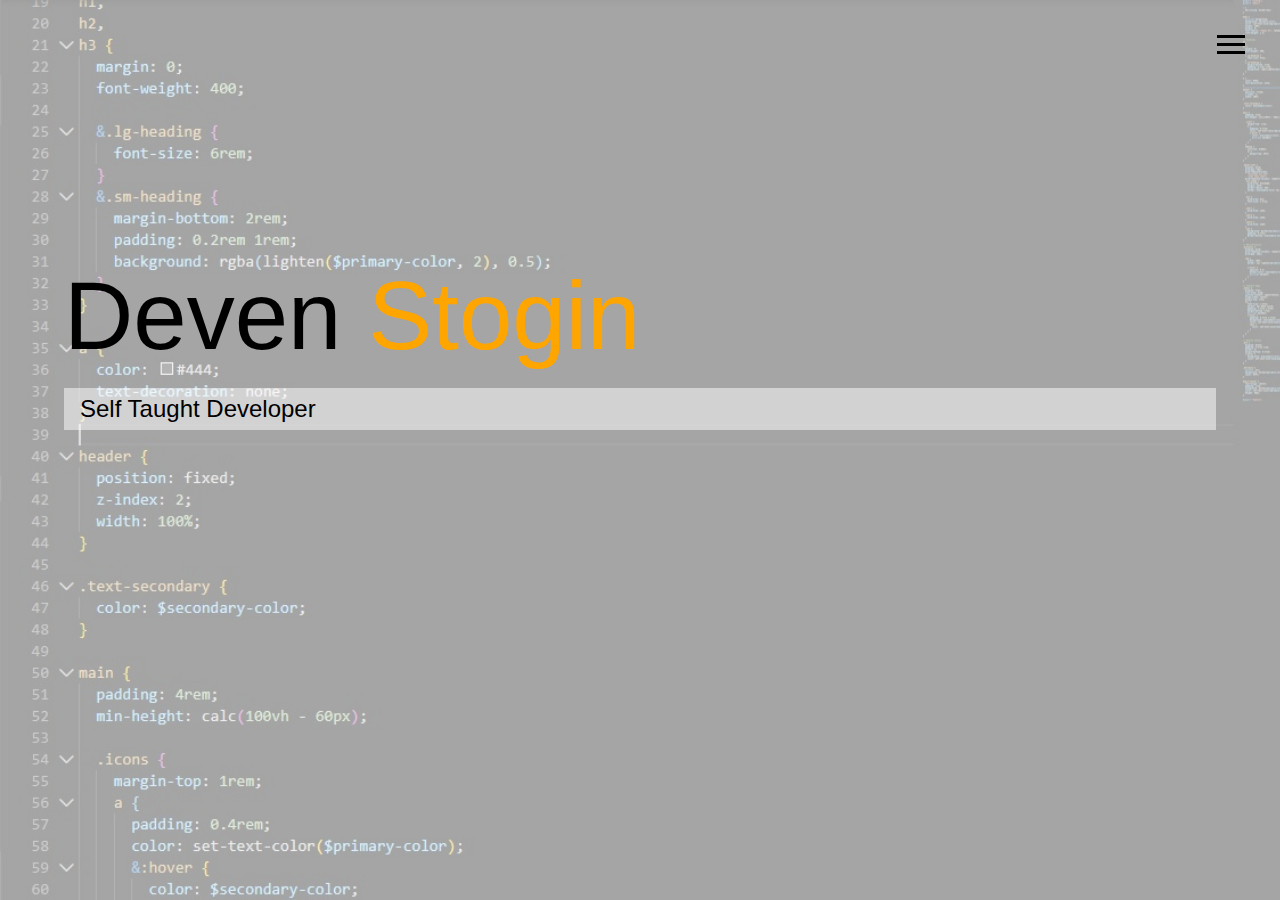
<file: index.html>
<!DOCTYPE html>
<html lang="en">
  <head>
    <meta charset="UTF-8" />
    <meta name="viewport" content="width=device-width, initial-scale=1.0" />
    <meta name="description" content="Deven Stogin Portfolio" />
    <link rel="stylesheet" href="css/main.css" />
    <link rel="shortcut icon" href="img/favicon.png" type="image/x-icon" />
    <link
      rel="stylesheet"
      href="https://use.fontawesome.com/releases/v5.2.0/css/all.css"
      integrity="sha384-hWVjflwFxL6sNzntih27bfxkr27PmbbK/iSvJ+a4+0owXq79v+lsFkW54bOGbiDQ"
      crossorigin="anonymous"
    />
    <title>Deven Stogin</title>
  </head>
  <body id="bg-img">
    <header>
      <div class="menu-btn">
        <div class="btn-line"></div>
        <div class="btn-line"></div>
        <div class="btn-line"></div>
      </div>
      <nav class="menu">
        <div class="menu-branding">
          <div class="portrait"></div>
        </div>
        <ul class="menu-nav">
          <li class="nav-item current">
            <a href="index.html" class="nav-link">
              Home
            </a>
          </li>
          <li class="nav-item">
            <a href="pages/about.html" class="nav-link">
              About Me
            </a>
          </li>
          <li class="nav-item">
            <a href="pages/work.html" class="nav-link">
              My Work
            </a>
          </li>
          <li class="nav-item">
            <a href="pages/contact.html" class="nav-link">
              Contact Me
            </a>
          </li>
        </ul>
      </nav>
    </header>
    <main id="home">
      <h1 class="lg-heading">
        Deven <span class="text-secondary">Stogin</span>
      </h1>
      <h2 class="sm-heading">
        Self Taught Developer
      </h2>
      <div class="icons">
        <a
          href="https://www.facebook.com/profile.php?id=100009633645734"
          target="_blank"
        >
          <i class="fab fa-facebook fa-2x"></i>
        </a>
        <a
          href="https://www.linkedin.com/in/deven-stogin-8885651a6/"
          target="_blank"
        >
          <i class="fab fa-linkedin-in fa-2x"></i>
        </a>
        <a href="https://github.com/DevenStogin" target="_blank">
          <i class="fab fa-github fa-2x"></i>
        </a>
      </div>
    </main>

    <script src="js/main.js"></script>
  </body>
</html>
</file>
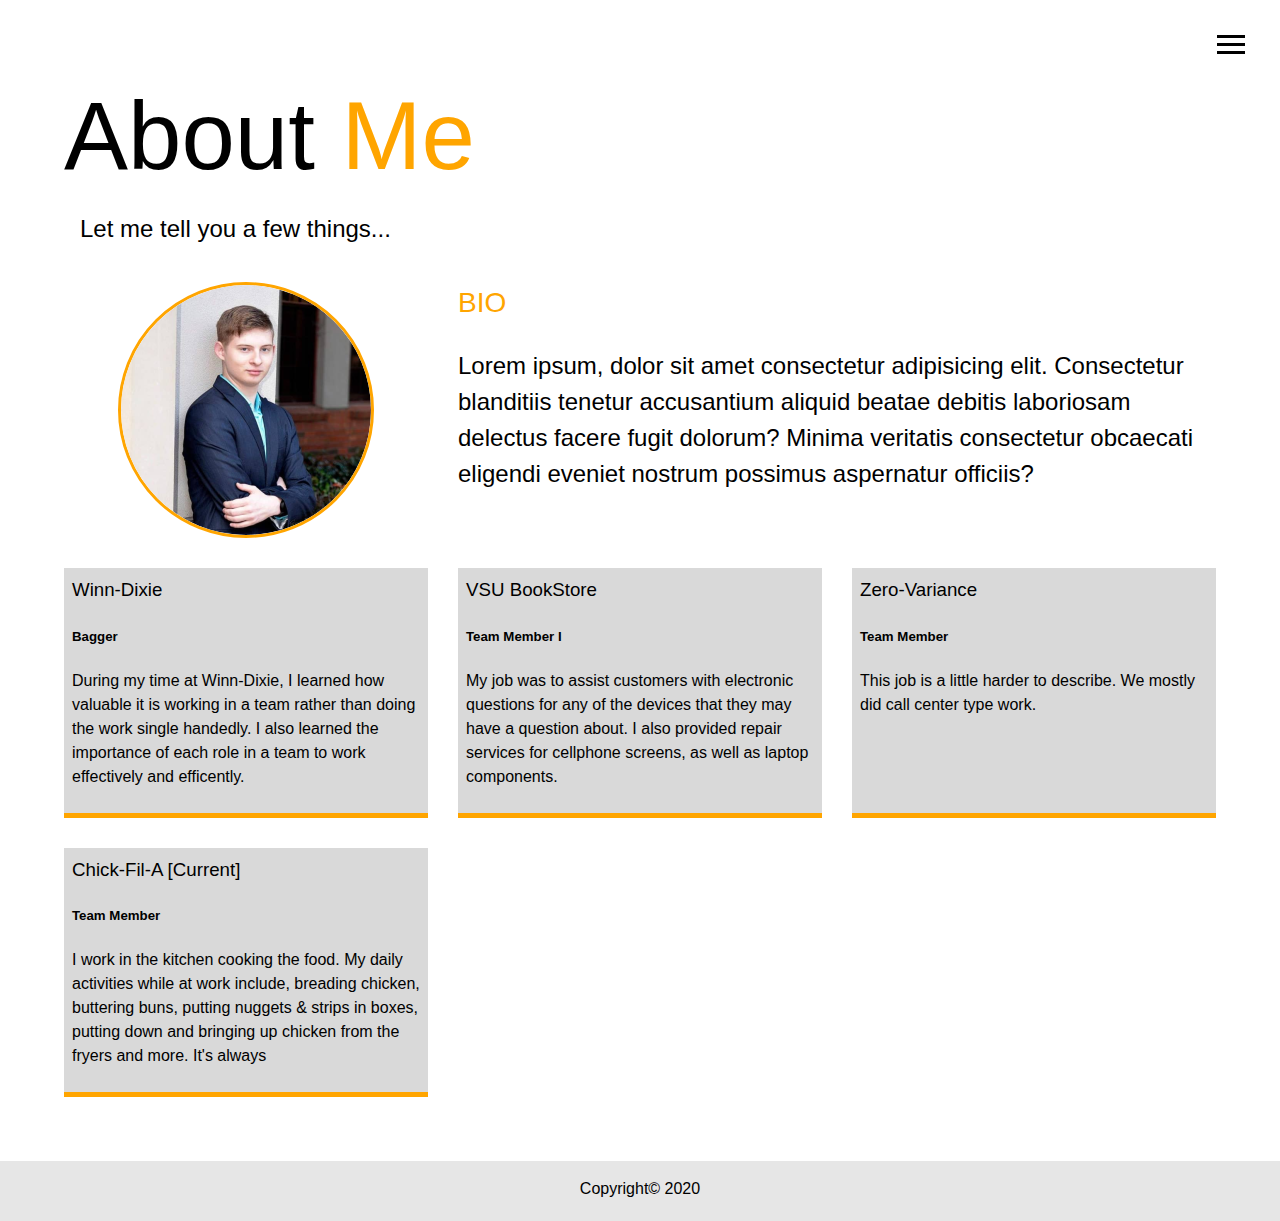
<file: pages/about.html>
<!DOCTYPE html>
<html lang="en">
  <head>
    <meta charset="UTF-8" />
    <meta name="viewport" content="width=device-width, initial-scale=1.0" />
    <link rel="stylesheet" href="../css/main.css" />
    <link rel="shortcut icon" href="../img/favicon.png" type="image/x-icon" />
    <link
      rel="stylesheet"
      href="https://use.fontawesome.com/releases/v5.2.0/css/all.css"
      integrity="sha384-hWVjflwFxL6sNzntih27bfxkr27PmbbK/iSvJ+a4+0owXq79v+lsFkW54bOGbiDQ"
      crossorigin="anonymous"
    />
    <title>About Me</title>
  </head>
  <body>
    <header>
      <div class="menu-btn">
        <div class="btn-line"></div>
        <div class="btn-line"></div>
        <div class="btn-line"></div>
      </div>

      <nav class="menu">
        <div class="menu-branding">
          <div class="portrait"></div>
        </div>
        <ul class="menu-nav">
          <li class="nav-item">
            <a href="../index.html" class="nav-link">
              Home
            </a>
          </li>
          <li class="nav-item current">
            <a href="about.html" class="nav-link">
              About Me
            </a>
          </li>
          <li class="nav-item">
            <a href="work.html" class="nav-link">
              My Work
            </a>
          </li>
          <li class="nav-item">
            <a href="contact.html" class="nav-link">
              Contact Me
            </a>
          </li>
        </ul>
      </nav>
    </header>

    <main id="about">
      <h1 class="lg-heading">
        About
        <span class="text-secondary">Me</span>
      </h1>
      <h2 class="sm-heading">
        Let me tell you a few things...
      </h2>
      <div class="about-info">
        <img src="../img/portrait.jpg" alt="Deven Stogin" class="bio-image" />

        <div class="bio">
          <h3 class="text-secondary">BIO</h3>
          <p>
           Lorem ipsum, dolor sit amet consectetur adipisicing elit. Consectetur blanditiis tenetur accusantium aliquid beatae debitis laboriosam delectus facere fugit dolorum? Minima veritatis consectetur obcaecati eligendi eveniet nostrum possimus aspernatur officiis?
          </p>
        </div>
        <div class="job job-1">
          <h3>Winn-Dixie</h3>
          <h5>Bagger</h5>
          <p>
            During my time at Winn-Dixie, I learned how valuable it is working
            in a team rather than doing the work single handedly. I also learned
            the importance of each role in a team to work effectively and
            efficently.
          </p>
        </div>

        <div class="job job-2">
          <h3>VSU BookStore</h3>
          <h5>Team Member I</h5>
          <p>
            My job was to assist customers with electronic questions for any of
            the devices that they may have a question about. I also provided
            repair services for cellphone screens, as well as laptop components.
          </p>
        </div>
        <div class="job job-3">
          <h3>Zero-Variance</h3>
          <h5>Team Member</h5>
          <p>
            This job is a little harder to describe. We mostly did call center type work.
          </p>
        </div>
        <div class="job job-4">
          <h3>Chick-Fil-A [Current]</h3>
          <h5>Team Member</h5>
          <p>
            I work in the kitchen cooking the food. 
            My daily activities while at work include, breading chicken, buttering buns, putting nuggets & strips in boxes, putting down and bringing up chicken from the fryers and more.
            It's always 
          </p>
          </p>
        </div>
      </div>
    </main>

    <footer id="main-footer">
      Copyright&copy; 2020
    </footer>

    <script src="../js/main.js"></script>
  </body>
</html>
</file>
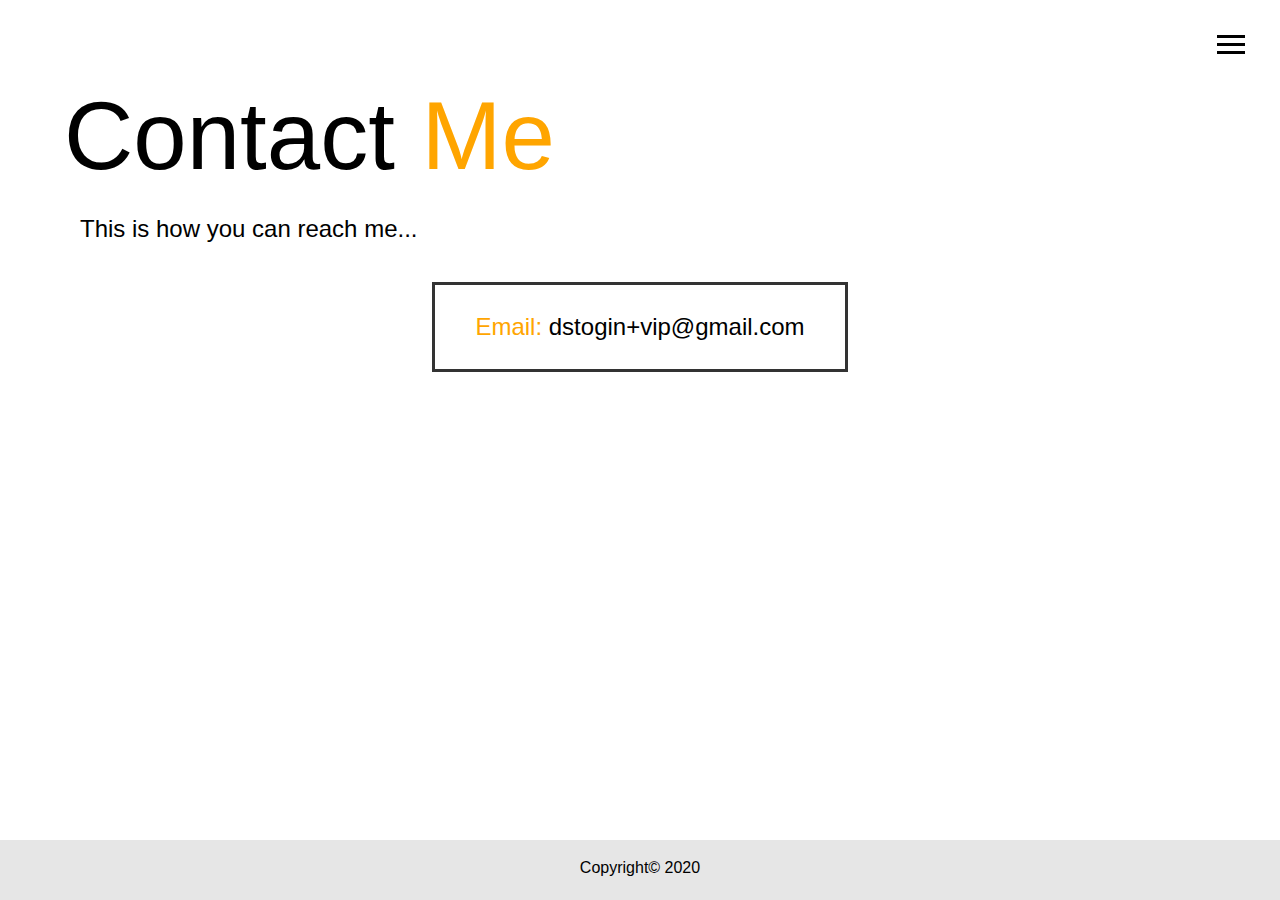
<file: pages/contact.html>
<!DOCTYPE html>
<html lang="en">
  <head>
    <meta charset="UTF-8" />
    <meta name="viewport" content="width=device-width, initial-scale=1.0" />
    <link rel="stylesheet" href="../css/main.css" />
    <link rel="shortcut icon" href="../img/favicon.png" type="image/x-icon" />
    <link
      rel="stylesheet"
      href="https://use.fontawesome.com/releases/v5.2.0/css/all.css"
      integrity="sha384-hWVjflwFxL6sNzntih27bfxkr27PmbbK/iSvJ+a4+0owXq79v+lsFkW54bOGbiDQ"
      crossorigin="anonymous"
    />
    <title>Contact Me</title>
  </head>
  <body>
    <header>
      <div class="menu-btn">
        <div class="btn-line"></div>
        <div class="btn-line"></div>
        <div class="btn-line"></div>
      </div>

      <nav class="menu">
        <div class="menu-branding">
          <div class="portrait"></div>
        </div>
        <ul class="menu-nav">
          <li class="nav-item">
            <a href="../index.html" class="nav-link">
              Home
            </a>
          </li>
          <li class="nav-item">
            <a href="about.html" class="nav-link">
              About Me
            </a>
          </li>
          <li class="nav-item">
            <a href="work.html" class="nav-link">
              My Work
            </a>
          </li>
          <li class="nav-item current">
            <a href="contact.html" class="nav-link">
              Contact Me
            </a>
          </li>
        </ul>
      </nav>
    </header>

    <main id="contact">
      <h1 class="lg-heading">
        Contact
        <span class="text-secondary">Me</span>
      </h1>
      <h2 class="sm-heading">
        This is how you can reach me...
      </h2>
      <div class="boxes">
        <div>
          <span class="text-secondary">Email:</span>
          dstogin+vip@gmail.com
        </div>
      </div>
      <div class="icons">
        <a
          href="https://www.facebook.com/profile.php?id=100009633645734"
          target="_blank"
        >
          <i class="fab fa-facebook fa-2x"></i>
        </a>
        <a
          href="https://www.linkedin.com/in/deven-stogin-8885651a6/"
          target="_blank"
        >
          <i class="fab fa-linkedin-in fa-2x"></i>
        </a>
        <a href="https://github.com/DevenStogin" target="_blank">
          <i class="fab fa-github fa-2x"></i>
        </a>
      </div>
    </main>

    <footer id="main-footer">
      Copyright&copy; 2020
    </footer>

    <script src="../js/main.js"></script>
  </body>
</html>
</file>
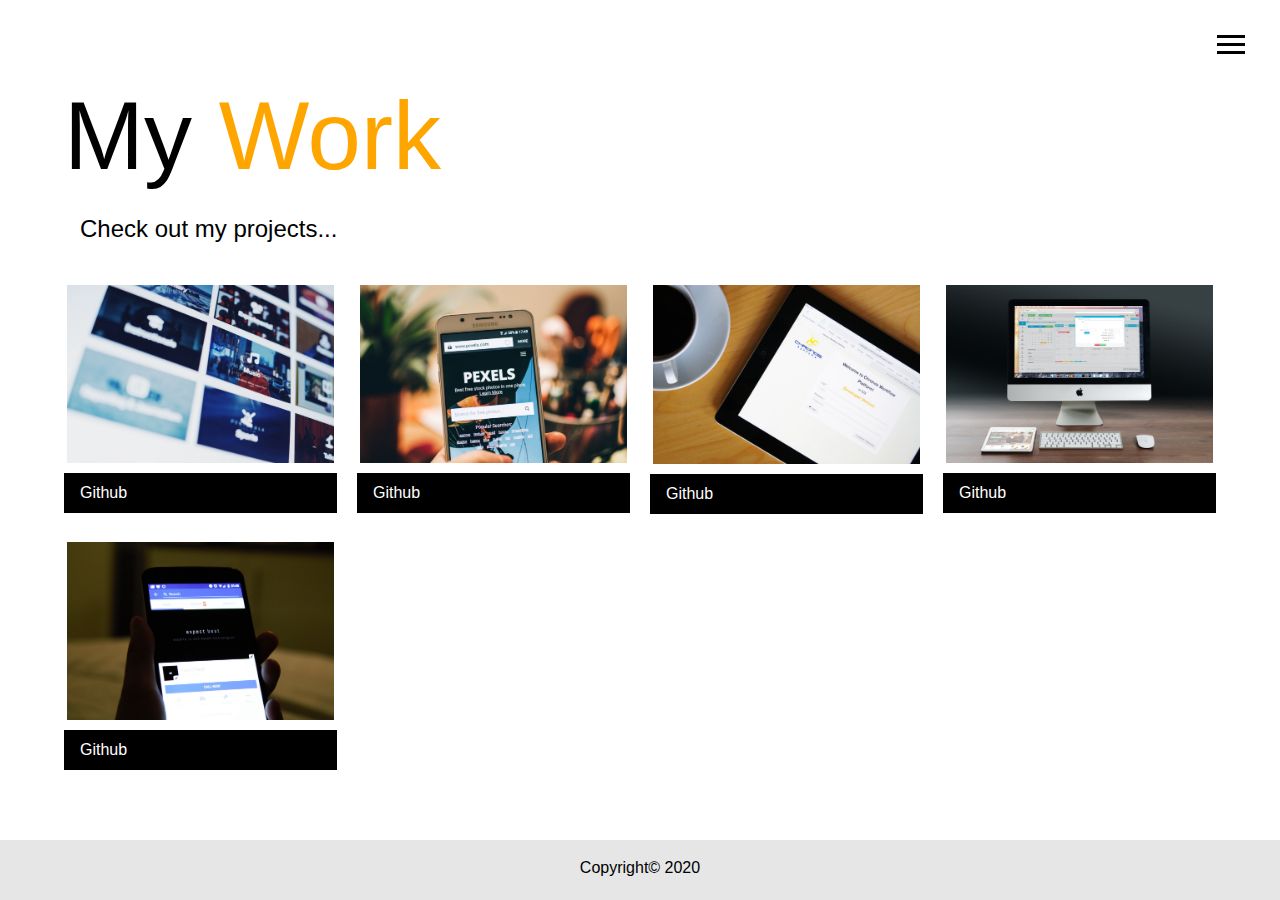
<file: pages/work.html>
<!DOCTYPE html>
<html lang="en">
  <head>
    <meta charset="UTF-8" />
    <meta name="viewport" content="width=device-width, initial-scale=1.0" />
    <link rel="stylesheet" href="../css/main.css" />
    <link rel="shortcut icon" href="../img/favicon.png" type="image/x-icon" />
    <link
      rel="stylesheet"
      href="https://use.fontawesome.com/releases/v5.2.0/css/all.css"
      integrity="sha384-hWVjflwFxL6sNzntih27bfxkr27PmbbK/iSvJ+a4+0owXq79v+lsFkW54bOGbiDQ"
      crossorigin="anonymous"
    />
    <title>My Work</title>
  </head>
  <body>
    <header>
      <div class="menu-btn">
        <div class="btn-line"></div>
        <div class="btn-line"></div>
        <div class="btn-line"></div>
      </div>

      <nav class="menu">
        <div class="menu-branding">
          <div class="portrait"></div>
        </div>
        <ul class="menu-nav">
          <li class="nav-item">
            <a href="../index.html" class="nav-link">
              Home
            </a>
          </li>
          <li class="nav-item ">
            <a href="about.html" class="nav-link">
              About Me
            </a>
          </li>
          <li class="nav-item current">
            <a href="work.html" class="nav-link">
              My Work
            </a>
          </li>
          <li class="nav-item">
            <a href="contact.html" class="nav-link">
              Contact Me
            </a>
          </li>
        </ul>
      </nav>
    </header>

    <main id="work">
      <h1 class="lg-heading">
        My
        <span class="text-secondary">Work</span>
      </h1>
      <h2 class="sm-heading">
        Check out my projects...
      </h2>
      <div class="projects">
        <div class="item">
          <a href="#!">
            <img src="../img/projects/project1.jpg" alt="Project 1" />
          </a>
          <a href="#" class="btn-dark"><i class="fab fa-github"></i> Github</a>
        </div>
        <div class="item">
          <a href="#!">
            <img src="../img/projects/project2.jpg" alt="Project 2" />
          </a>
          <a href="#" class="btn-dark"><i class="fab fa-github"></i> Github</a>
        </div>
        <div class="item">
          <a href="#!">
            <img src="../img/projects/project3.jpg" alt="Project 3" />
          </a>
          <a href="#" class="btn-dark"><i class="fab fa-github"></i> Github</a>
        </div>
        <div class="item">
          <a href="#!">
            <img src="../img/projects/project4.jpg" alt="Project 4" />
          </a>
          <a href="#" class="btn-dark"><i class="fab fa-github"></i> Github</a>
        </div>
        <div class="item">
          <a href="#!">
            <img src="../img/projects/project5.jpg" alt="Project 5" />
          </a>
          <a href="#" class="btn-dark"><i class="fab fa-github"></i> Github</a>
        </div>
      </div>
    </main>

    <footer id="main-footer">
      Copyright&copy; 2020
    </footer>

    <script src="../js/main.js"></script>
  </body>
</html>
</file>
<file: css/main.css>
.menu-btn {
  position: absolute;
  z-index: 3;
  right: 35px;
  top: 35px;
  cursor: pointer;
  transition: all 0.5s ease-out; }
  .menu-btn .btn-line {
    width: 28px;
    height: 3px;
    margin: 0 0 5px 0;
    background: #000;
    transition: all 0.5s ease-out; }
  .menu-btn.close {
    transform: rotate(180deg); }
    .menu-btn.close .btn-line:nth-child(1) {
      transform: rotate(45deg) translate(5px, 5px); }
    .menu-btn.close .btn-line:nth-child(2) {
      opacity: 0; }
    .menu-btn.close .btn-line:nth-child(3) {
      transform: rotate(-45deg) translate(7px, -6px); }

.menu {
  position: fixed;
  top: 0;
  width: 100%;
  opacity: 0.9;
  visibility: hidden; }
  .menu.show {
    visibility: visible; }
  .menu-branding, .menu-nav {
    display: flex;
    flex-flow: column wrap;
    align-items: center;
    justify-content: center;
    float: left;
    width: 50%;
    height: 100vh;
    overflow: hidden; }
  .menu-nav {
    margin: 0;
    padding: 0;
    background: #f2f2f2;
    list-style: none;
    transform: translate3d(0, -100%, 0);
    transition: all 0.5s ease-out; }
    .menu-nav.show {
      transform: translate3d(0, 0, 0); }
  .menu-branding {
    background: #fff;
    transition: all 0.5s ease-out;
    transform: translate3d(0, 100%, 0); }
    .menu-branding.show {
      transform: translate3d(0, 0, 0); }
    .menu-branding .portrait {
      width: 250px;
      height: 250px;
      background: url(../img/portrait.jpg);
      border-radius: 50%;
      border: solid 3px orange; }
  .menu .nav-item {
    transform: translate3d(600px, 0, 0);
    transition: all 0.5s ease-out; }
    .menu .nav-item.show {
      transform: translate3d(0, 0, 0); }
    .menu .nav-item.current > a {
      color: orange; }
  .menu .nav-link {
    display: inline-block;
    position: relative;
    font-size: 30px;
    text-transform: uppercase;
    padding: 1rem 0;
    font-weight: 300;
    color: #000;
    text-decoration: none;
    transition: all 0.5s ease-out; }
    .menu .nav-link:hover {
      color: orange; }

.nav-item:nth-child(1) {
  transition-delay: 0.1s; }

.nav-item:nth-child(2) {
  transition-delay: 0.2s; }

.nav-item:nth-child(3) {
  transition-delay: 0.3s; }

.nav-item:nth-child(4) {
  transition-delay: 0.4s; }

* {
  box-sizing: border-box; }

body {
  background: #fff;
  color: #000;
  height: 100%;
  margin: 0;
  font-family: "Segoe UI", Tahoma, Geneva, Verdana, sans-serif;
  line-height: 1.5; }
  body#bg-img {
    background: url(../img/background.jpg);
    background-attachment: fixed;
    background-size: cover; }
    body#bg-img:after {
      content: "";
      position: absolute;
      top: 0;
      right: 0;
      width: 100%;
      height: 100%;
      background: rgba(255, 255, 255, 0.6);
      z-index: -1; }

h1,
h2,
h3 {
  margin: 0;
  font-weight: 400; }
  h1.lg-heading,
  h2.lg-heading,
  h3.lg-heading {
    font-size: 6rem; }
  h1.sm-heading,
  h2.sm-heading,
  h3.sm-heading {
    margin-bottom: 2rem;
    padding: 0.2rem 1rem;
    background: rgba(255, 255, 255, 0.5); }

a {
  color: #444;
  text-decoration: none; }

header {
  position: fixed;
  z-index: 2;
  width: 100%; }

.text-secondary {
  color: orange; }

main {
  padding: 4rem;
  min-height: calc(100vh - 60px); }
  main .icons {
    margin-top: 1rem; }
    main .icons a {
      padding: 0.4rem;
      color: #000; }
      main .icons a:hover {
        color: orange;
        transition: all 0.5s ease-out; }
  main#home {
    overflow: hidden; }
    main#home h1 {
      margin-top: 20vh; }

.about-info {
  display: grid;
  grid-gap: 30px;
  grid-template-areas: "bioimage bio bio" "job1 job2 job3";
  grid-template-columns: repeat(3, 1fr); }
  .about-info .bio-image {
    grid-area: bioimage;
    margin: auto;
    border-radius: 50%;
    border: orange 3px solid; }
  .about-info .bio {
    grid-area: bio;
    font-size: 1.5rem; }
  .about-info .job-1 {
    grid-area: job1; }
  .about-info .job-2 {
    grid-area: job2; }
  .about-info .job-3 {
    grid-area: job3; }
  .about-info .job {
    background: #d9d9d9;
    padding: 0.5rem;
    border-bottom: orange 5px solid; }

.projects {
  display: grid;
  grid-template-columns: repeat(3, 1fr);
  grid-gap: 20px; }
  .projects img {
    width: 100%;
    border: 3px white solid; }
    .projects img:hover {
      opacity: 0.5;
      border-color: orange;
      transition: all 0.5s ease-out; }

.boxes {
  display: flex;
  flex-wrap: wrap;
  justify-content: space-evenly;
  align-items: center;
  margin-top: 1rem; }
  .boxes div {
    font-size: 1.5rem;
    border: 3px #333 solid;
    padding: 1.5rem 2.5rem;
    margin-bottom: 3rem;
    transition: all 0.5s ease-out; }
    .boxes div:hover {
      padding: 0.5rem 1.5rem;
      background: orange;
      color: #000; }
      .boxes div:hover span {
        color: #000; }

.btn, .btn-dark {
  display: block;
  padding: 0.5rem 1rem;
  border: 0;
  margin-bottom: 0.3rem; }
  .btn:hover, .btn-dark:hover {
    background: orange;
    color: #000; }

.btn-dark {
  background: black;
  color: #fff; }

#main-footer {
  text-align: center;
  padding: 1rem;
  background: #e6e6e6;
  color: #000;
  height: 60px; }

@media screen and (min-width: 1171px) {
  .projects {
    grid-template-columns: repeat(4, 1fr); } }

@media screen and (min-width: 769px) and (max-width: 1170px) {
  .projects {
    grid-template-columns: repeat(3, 1fr); } }

@media screen and (max-width: 768px) {
  main {
    align-items: center;
    text-align: center; }
    main .lg-heading {
      line-height: 1;
      margin-bottom: 1rem; }
  ul.menu-nav,
  div.menu-branding {
    float: none;
    width: 100%;
    min-height: 0; }
    ul.menu-nav.show,
    div.menu-branding.show {
      transform: translate3d(0, 0, 0); }
  .menu-nav {
    height: 75vh;
    transform: translate3d(-100%, 0, 0);
    font-size: 24px; }
  .menu-branding {
    height: 25vh;
    transform: translate3d(100%, 0, 0); }
    .menu-branding .portrait {
      background: url(../img/portrait_small.jpg);
      width: 150px;
      height: 150px; }
  .about-info {
    grid-template-areas: "bioimage" "bio" "job1" "job2" "job3";
    grid-template-columns: 1fr; }
  .projects {
    grid-template-columns: repeat(2, 1fr); } }

@media screen and (max-width: 500px) {
  main#home h1 {
    margin-top: 10vh; }
  .projects {
    grid-template-columns: 1fr; } }
</file>
